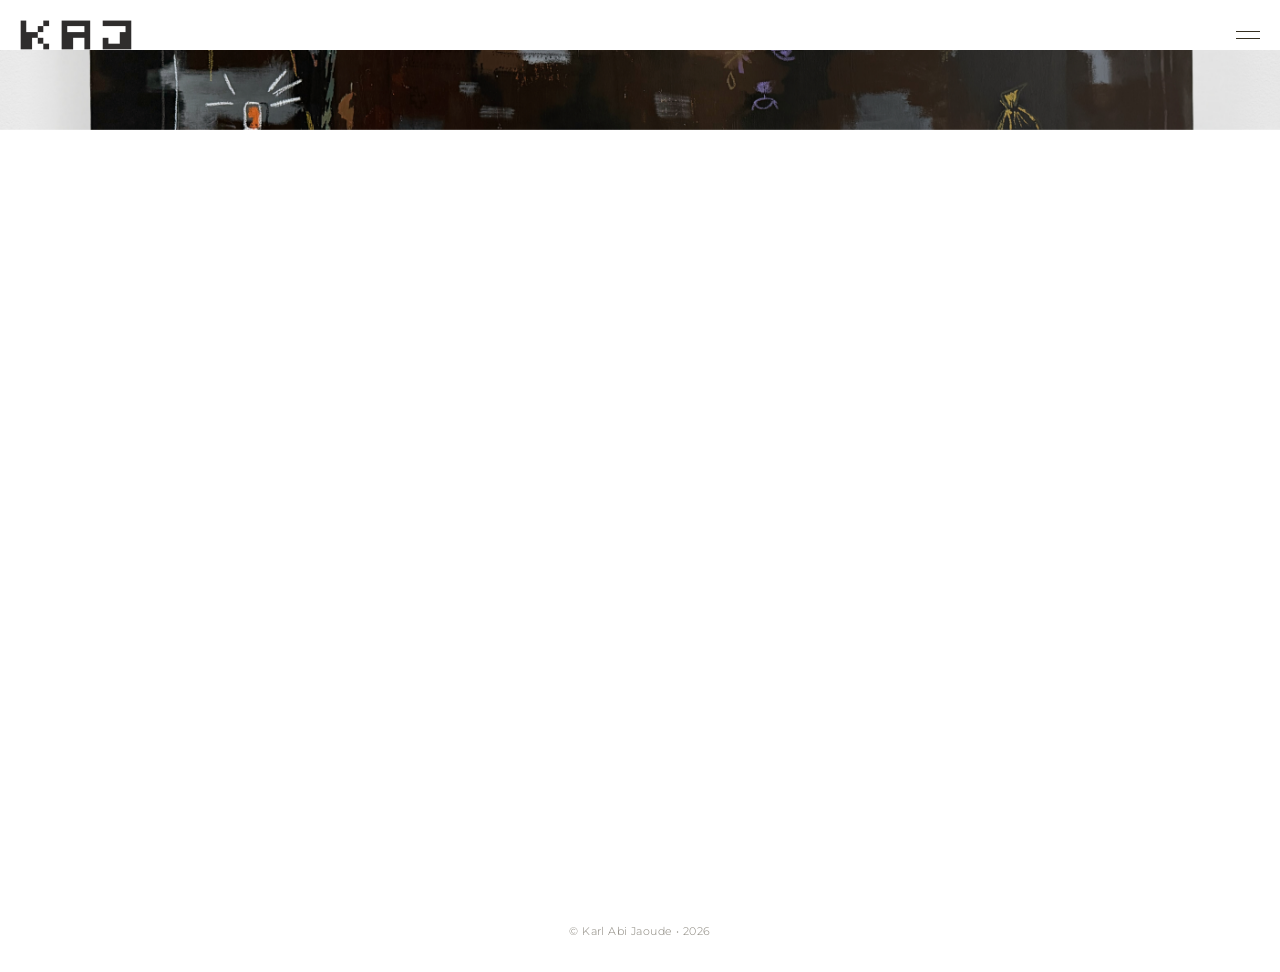
<file: canvas.html>
<!DOCTYPE html>
<html lang="en">
<head>
    <meta charset="UTF-8">
    <meta name="viewport" content="width=device-width, initial-scale=1.0, viewport-fit=cover">
    <meta http-equiv="Cache-Control" content="no-cache, no-store, must-revalidate">
    <meta http-equiv="Pragma" content="no-cache">
    <meta http-equiv="Expires" content="0">
    <meta name="description" content="Canvas paintings by KAJ (Karl AJ) — artist Karl Abi Jaoude, based in NYC, b. 2003.">
    <link rel="canonical" href="https://studiokaj.com/canvas.html">
    <link rel="me" href="https://www.instagram.com/karl.aj/">
    <meta property="og:type" content="website">
    <meta property="og:site_name" content="Studio KAJ">
    <meta property="og:title" content="Canvas | Studio KAJ — Karl AJ">
    <meta property="og:description" content="Canvas paintings at Studio KAJ by Karl AJ — artist Karl Abi Jaoude (KAJ).">
    <meta property="og:url" content="https://studiokaj.com/canvas.html">
    <meta property="og:image" content="https://studiokaj.com/assets/canvas-untitled.jpg?v=49">
    <meta property="og:image:alt" content="Canvas art — Studio KAJ, Karl AJ">
    <meta name="twitter:card" content="summary_large_image">
    <meta name="twitter:title" content="Canvas | Studio KAJ — Karl AJ">
    <meta name="twitter:description" content="Canvas paintings at Studio KAJ by Karl AJ — artist Karl Abi Jaoude (KAJ).">
    <meta name="twitter:image" content="https://studiokaj.com/assets/canvas-untitled.jpg?v=49">
    <title>Canvas | Studio KAJ — Karl AJ</title>
    <link rel="preconnect" href="https://fonts.googleapis.com">
    <link rel="preconnect" href="https://fonts.gstatic.com" crossorigin>
    <link href="https://fonts.googleapis.com/css2?family=Montserrat:ital,wght@0,100;0,200;0,300;1,100;1,200;1,300&display=swap" rel="stylesheet" media="print" onload="this.media='all'">
    <noscript><link href="https://fonts.googleapis.com/css2?family=Montserrat:ital,wght@0,100;0,200;0,300;1,100;1,200;1,300&display=swap" rel="stylesheet"></noscript>
    <link rel="preload" as="image" href="assets/canvas-untitled.jpg?v=49" fetchpriority="high">
    <link rel="stylesheet" href="logo-vars.css?v=4">
    <link rel="stylesheet" href="page-styles.css?v=54">
</head>
<body class="canvas-page">
    <a href="index.html" class="logo"><img src="assets/KAJ-Logo.webp?v=4" alt="Studio KAJ — Karl AJ (Karl Abi Jaoude)" width="1846" height="832" decoding="async"></a>
    <div class="menu-button" id="menuButton">
        <span></span>
        <span></span>
    </div>
    <div class="menu-popup" id="menuPopup">
        <div class="menu-popup-content">
            <a href="paper.html" class="menu-popup-item">WORKS</a>
            <a href="chair.html" class="menu-popup-item">CHAIR</a>
            <a href="shop.html" class="menu-popup-item">STORE</a>
        </div>
    </div>
    <div class="image-gallery">
        <div class="image-item collapsed" data-title="Untitled">
            <img src="assets/canvas-untitled.jpg?v=49" alt="Untitled" fetchpriority="high" decoding="async" width="5616" height="4212">
            <div class="image-title">Untitled</div>
        </div>
        <div class="image-item collapsed" data-title="Free Fight">
            <img src="assets/canvas-freefight.webp?v=49" alt="Free Fight" loading="lazy" decoding="async" width="7936" height="5952">
            <div class="image-title">Free Fight</div>
        </div>
        <div class="image-item collapsed" data-title="Palm3">
            <img src="assets/canvas-palm3.jpg?v=49" alt="Palm3" loading="lazy" decoding="async" width="4178" height="4244">
            <div class="image-title">Palm3</div>
        </div>
        <div class="image-item collapsed" data-title="Smirk">
            <img src="assets/canvas-smirk2.jpg?v=49" alt="Smirk" loading="lazy" decoding="async" width="4178" height="4244">
            <div class="image-title">Smirk</div>
        </div>
    </div>
    <footer class="site-footer" role="contentinfo">© Karl Abi Jaoude • 2026</footer>
    <script src="site-boot.js?v=11"></script>
    <script src="gallery.js?v=33" defer></script>
    <script src="menu.js?v=32" defer></script>
</body>
</html>
</file>
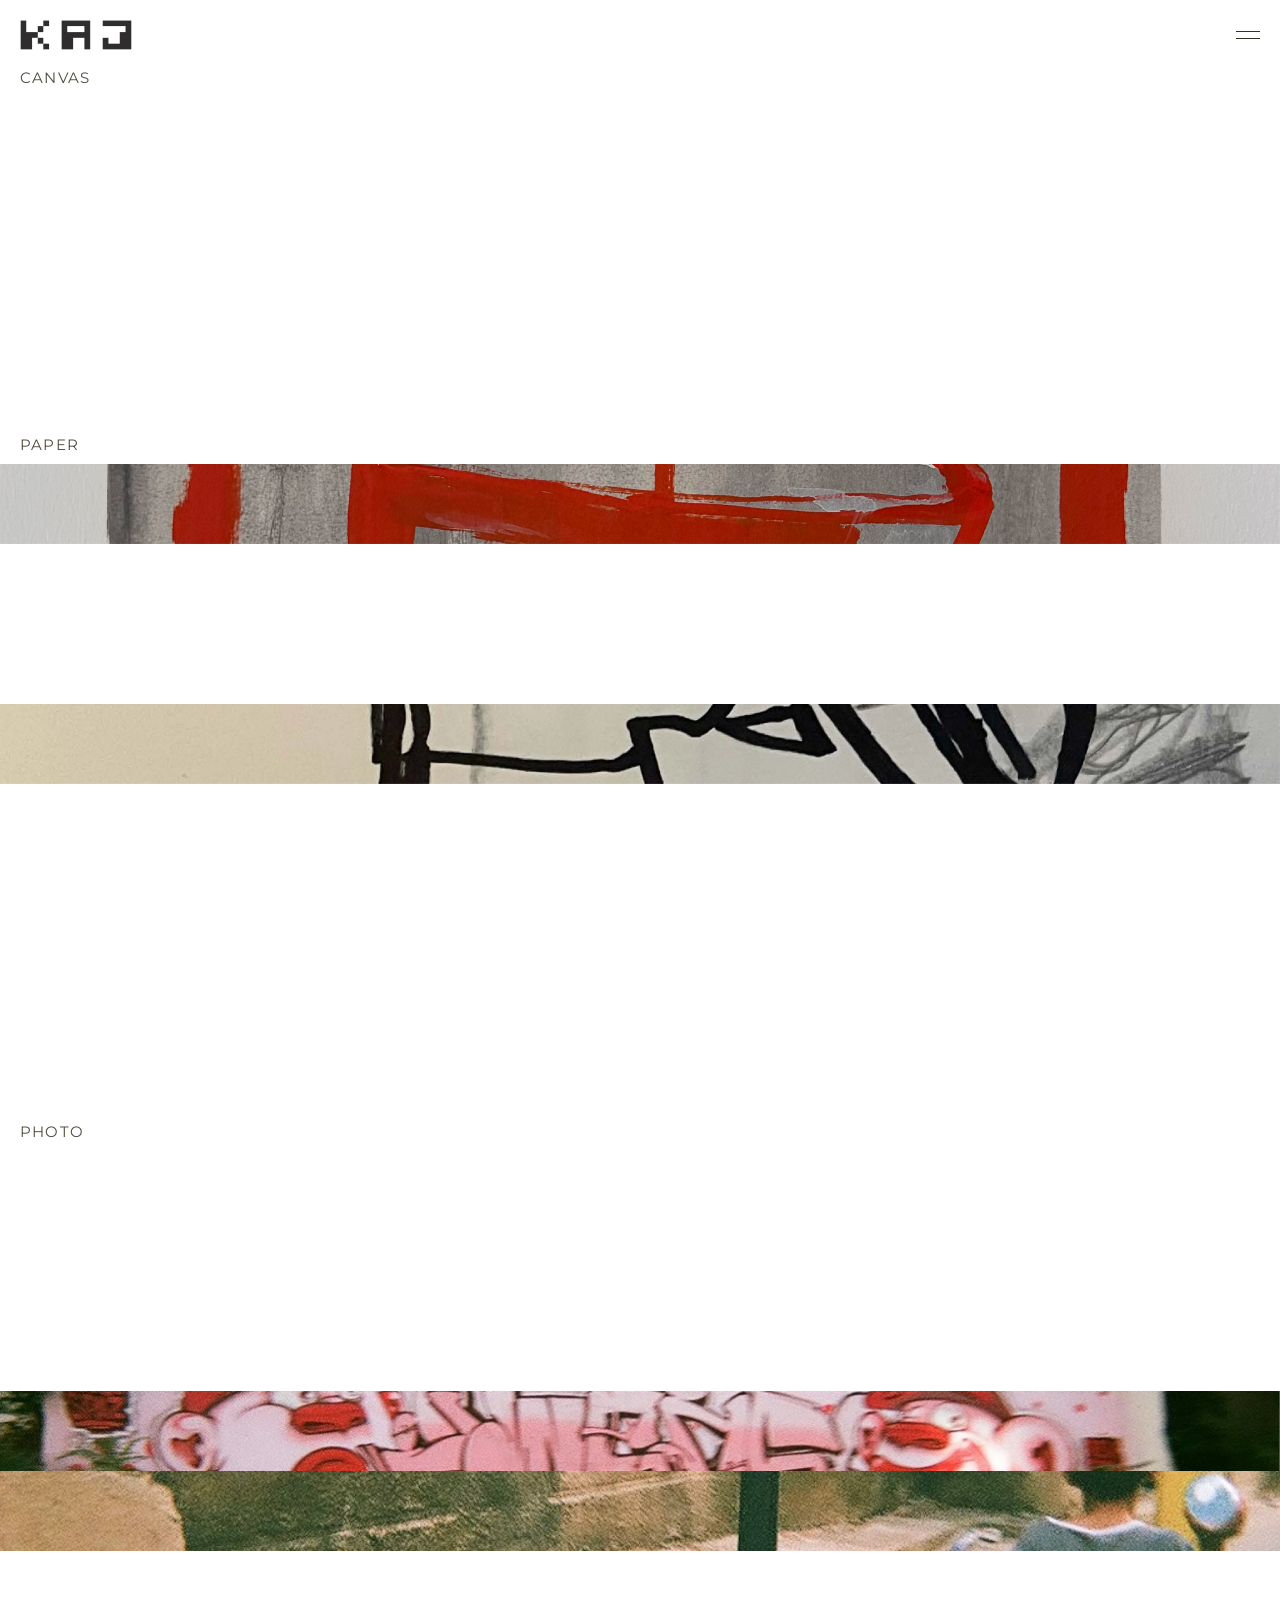
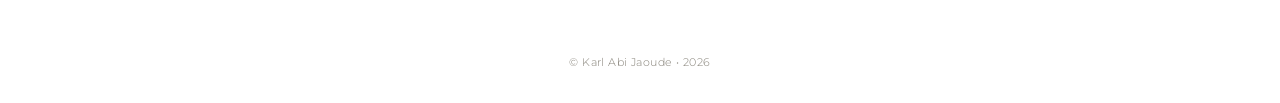
<file: paper.html>
<!DOCTYPE html>
<html lang="en">
<head>
    <meta charset="UTF-8">
    <meta name="viewport" content="width=device-width, initial-scale=1.0, viewport-fit=cover">
    <meta http-equiv="Cache-Control" content="no-cache, no-store, must-revalidate">
    <meta http-equiv="Pragma" content="no-cache">
    <meta http-equiv="Expires" content="0">
    <meta name="description" content="Works by KAJ (Karl AJ) — artist Karl Abi Jaoude, based in NYC, b. 2003. Canvas, paper, and photo.">
    <link rel="canonical" href="https://studiokaj.com/paper.html">
    <link rel="me" href="https://www.instagram.com/karl.aj/">
    <meta property="og:type" content="website">
    <meta property="og:site_name" content="Studio KAJ">
    <meta property="og:title" content="Works | Studio KAJ — Karl AJ">
    <meta property="og:description" content="Works at Studio KAJ by Karl AJ — artist Karl Abi Jaoude (KAJ). Canvas, paper, and photo.">
    <meta property="og:url" content="https://studiokaj.com/paper.html">
    <meta property="og:image" content="https://studiokaj.com/assets/paper1.webp?v=51">
    <meta property="og:image:alt" content="Paper art — Studio KAJ, Karl AJ">
    <meta name="twitter:card" content="summary_large_image">
    <meta name="twitter:title" content="Works | Studio KAJ — Karl AJ">
    <meta name="twitter:description" content="Works at Studio KAJ by Karl AJ — artist Karl Abi Jaoude (KAJ). Canvas, paper, and photo.">
    <meta name="twitter:image" content="https://studiokaj.com/assets/paper1.webp?v=51">
    <title>Works | Studio KAJ — Karl AJ</title>
    <link rel="preconnect" href="https://fonts.googleapis.com">
    <link rel="preconnect" href="https://fonts.gstatic.com" crossorigin>
    <link href="https://fonts.googleapis.com/css2?family=Montserrat:ital,wght@0,100;0,200;0,300;1,100;1,200;1,300&display=swap" rel="stylesheet" media="print" onload="this.media='all'">
    <noscript><link href="https://fonts.googleapis.com/css2?family=Montserrat:ital,wght@0,100;0,200;0,300;1,100;1,200;1,300&display=swap" rel="stylesheet"></noscript>
    <link rel="preload" as="image" href="assets/paper1.webp?v=51" fetchpriority="high">
    <link rel="stylesheet" href="logo-vars.css?v=4">
    <link rel="stylesheet" href="page-styles.css?v=54">
</head>
<body class="paper-page">
    <a href="index.html" class="logo"><img src="assets/KAJ-Logo.webp?v=4" alt="Studio KAJ — Karl AJ (Karl Abi Jaoude)" width="1846" height="832" decoding="async"></a>
    <div class="menu-button" id="menuButton">
        <span></span>
        <span></span>
    </div>
    <div class="menu-popup" id="menuPopup">
        <div class="menu-popup-content">
            <a href="paper.html" class="menu-popup-item">WORKS</a>
            <a href="chair.html" class="menu-popup-item">CHAIR</a>
            <a href="shop.html" class="menu-popup-item">STORE</a>
        </div>
    </div>
    <div class="image-gallery">
        <div class="image-section-label" id="canvas">Canvas</div>
        <div class="image-item collapsed" data-title="Untitled">
            <img src="assets/canvas-untitled.jpg?v=49" alt="Untitled" loading="lazy" decoding="async" width="5616" height="4212">
            <div class="image-title">Untitled</div>
        </div>
        <div class="image-item collapsed" data-title="Free Fight">
            <img src="assets/canvas-freefight.webp?v=49" alt="Free Fight" loading="lazy" decoding="async" width="7936" height="5952">
            <div class="image-title">Free Fight</div>
        </div>
        <div class="image-item collapsed" data-title="Palm3">
            <img src="assets/canvas-palm3.jpg?v=49" alt="Palm3" loading="lazy" decoding="async" width="4178" height="4244">
            <div class="image-title">Palm3</div>
        </div>
        <div class="image-item collapsed" data-title="Smirk">
            <img src="assets/canvas-smirk2.jpg?v=49" alt="Smirk" loading="lazy" decoding="async" width="4178" height="4244">
            <div class="image-title">Smirk</div>
        </div>
        <div class="image-section-label" id="paper">Paper</div>
        <div class="image-item collapsed" data-title="Untitled">
            <img src="assets/paper1.webp?v=51" alt="Untitled" fetchpriority="high" decoding="async" width="4284" height="5712">
            <div class="image-title">Untitled</div>
        </div>
        <div class="image-item collapsed" data-title="Untitled">
            <img src="assets/paper2.webp?v=51" alt="Untitled" loading="lazy" decoding="async" width="2400" height="1800">
            <div class="image-title">Untitled</div>
        </div>
        <div class="image-item collapsed" data-title="Untitled">
            <img src="assets/paper3.webp?v=51" alt="Untitled" loading="lazy" decoding="async" width="4032" height="3024">
            <div class="image-title">Untitled</div>
        </div>
        <div class="image-item collapsed" data-title="Untitled">
            <img src="assets/paper4.webp?v=51" alt="Untitled" loading="lazy" decoding="async" width="2265" height="3020">
            <div class="image-title">Untitled</div>
        </div>
        <div class="image-item collapsed" data-title="Untitled">
            <img src="assets/paper5.webp?v=51" alt="Untitled" loading="lazy" decoding="async" width="2664" height="3869">
            <div class="image-title">Untitled</div>
        </div>
        <div class="image-item collapsed" data-title="Untitled">
            <img src="assets/paper6.webp?v=51" alt="Untitled" loading="lazy" decoding="async" width="3531" height="5151">
            <div class="image-title">Untitled</div>
        </div>
        <div class="image-item collapsed" data-title="Untitled">
            <img src="assets/paper7.webp?v=51" alt="Untitled" loading="lazy" decoding="async" width="5712" height="4284">
            <div class="image-title">Untitled</div>
        </div>
        <div class="image-item collapsed" data-title="Untitled">
            <img src="assets/paper8.webp?v=51" alt="Untitled" loading="lazy" decoding="async" width="2265" height="3020">
            <div class="image-title">Untitled</div>
        </div>
        <div class="image-section-label" id="photo">Photo</div>
        <div class="image-item collapsed" data-title="Untitled">
            <img src="assets/photo3.webp" alt="Untitled" loading="lazy" decoding="async" width="100" height="80">
            <div class="image-title">Untitled</div>
        </div>
        <div class="image-item collapsed" data-title="Untitled">
            <img src="assets/photo4.webp" alt="Untitled" loading="lazy" decoding="async" width="100" height="80">
            <div class="image-title">Untitled</div>
        </div>
        <div class="image-item collapsed" data-title="Untitled">
            <img src="assets/photo5.webp" alt="Untitled" loading="lazy" decoding="async" width="100" height="80">
            <div class="image-title">Untitled</div>
        </div>
        <div class="image-item collapsed" data-title="Untitled">
            <img src="assets/photo6.webp" alt="Untitled" loading="lazy" decoding="async" width="100" height="80">
            <div class="image-title">Untitled</div>
        </div>
        <div class="image-item collapsed" data-title="Untitled">
            <img src="assets/photo7.webp" alt="Untitled" loading="lazy" decoding="async" width="100" height="80">
            <div class="image-title">Untitled</div>
        </div>
        <div class="image-item collapsed" data-title="Untitled">
            <img src="assets/photo8.webp" alt="Untitled" loading="lazy" decoding="async" width="100" height="80">
            <div class="image-title">Untitled</div>
        </div>
    </div>
    <footer class="site-footer" role="contentinfo">© Karl Abi Jaoude • 2026</footer>
    <script src="site-boot.js?v=11"></script>
    <script src="gallery.js?v=34" defer></script>
    <script src="menu.js?v=32" defer></script>
</body>
</html>
</file>
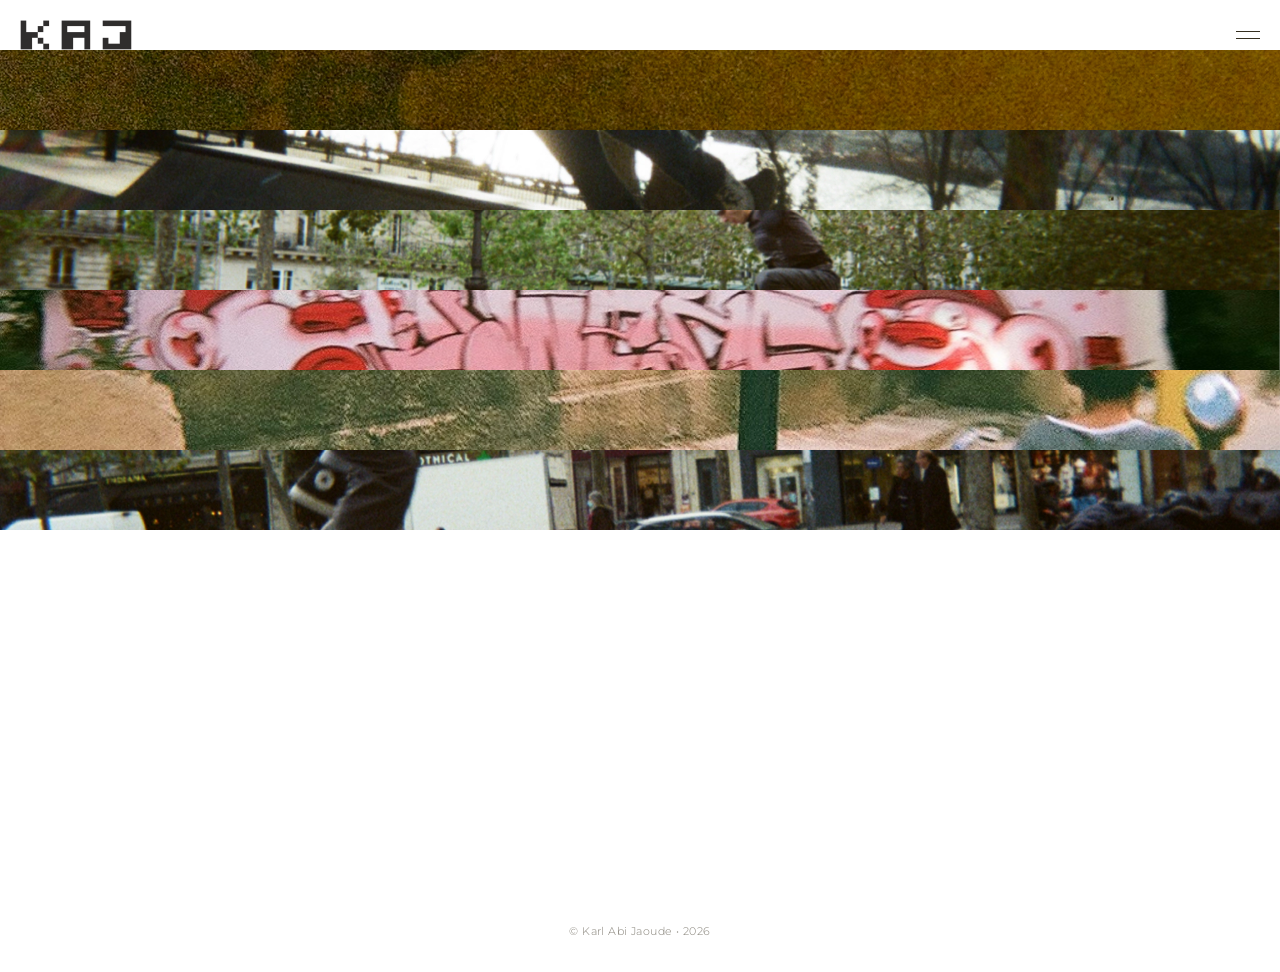
<file: photo.html>
<!DOCTYPE html>
<html lang="en">
<head>
    <meta charset="UTF-8">
    <meta name="viewport" content="width=device-width, initial-scale=1.0, viewport-fit=cover">
    <meta http-equiv="Cache-Control" content="no-cache, no-store, must-revalidate">
    <meta http-equiv="Pragma" content="no-cache">
    <meta http-equiv="Expires" content="0">
    <meta name="description" content="Photography by KAJ (Karl AJ) — artist Karl Abi Jaoude, based in NYC, b. 2003.">
    <link rel="canonical" href="https://studiokaj.com/photo.html">
    <link rel="me" href="https://www.instagram.com/karl.aj/">
    <meta property="og:type" content="website">
    <meta property="og:site_name" content="Studio KAJ">
    <meta property="og:title" content="Photo | Studio KAJ — Karl AJ">
    <meta property="og:description" content="Photography at Studio KAJ by Karl AJ — artist Karl Abi Jaoude (KAJ).">
    <meta property="og:url" content="https://studiokaj.com/photo.html">
    <meta property="og:image" content="https://studiokaj.com/assets/photo3.webp">
    <meta property="og:image:alt" content="Photography — Studio KAJ, Karl AJ">
    <meta name="twitter:card" content="summary_large_image">
    <meta name="twitter:title" content="Photo | Studio KAJ — Karl AJ">
    <meta name="twitter:description" content="Photography at Studio KAJ by Karl AJ — artist Karl Abi Jaoude (KAJ).">
    <meta name="twitter:image" content="https://studiokaj.com/assets/photo3.webp">
    <title>Photo | Studio KAJ — Karl AJ</title>
    <link rel="preconnect" href="https://fonts.googleapis.com">
    <link rel="preconnect" href="https://fonts.gstatic.com" crossorigin>
    <link href="https://fonts.googleapis.com/css2?family=Montserrat:ital,wght@0,100;0,200;0,300;1,100;1,200;1,300&display=swap" rel="stylesheet" media="print" onload="this.media='all'">
    <noscript><link href="https://fonts.googleapis.com/css2?family=Montserrat:ital,wght@0,100;0,200;0,300;1,100;1,200;1,300&display=swap" rel="stylesheet"></noscript>
    <link rel="preload" as="image" href="assets/photo3.webp" fetchpriority="high">
    <link rel="stylesheet" href="logo-vars.css?v=4">
    <link rel="stylesheet" href="page-styles.css?v=54">
</head>
<body>
    <a href="index.html" class="logo"><img src="assets/KAJ-Logo.webp?v=4" alt="Studio KAJ — Karl AJ (Karl Abi Jaoude)" width="1846" height="832" decoding="async"></a>
    <div class="menu-button" id="menuButton">
        <span></span>
        <span></span>
    </div>
    <div class="menu-popup" id="menuPopup">
        <div class="menu-popup-content">
            <a href="paper.html" class="menu-popup-item">WORKS</a>
            <a href="chair.html" class="menu-popup-item">CHAIR</a>
            <a href="shop.html" class="menu-popup-item">STORE</a>
        </div>
    </div>
    <div class="image-gallery">
        <div class="image-item collapsed" data-title="Untitled">
            <img src="assets/photo3.webp" alt="Untitled" fetchpriority="high" decoding="async" width="100" height="80">
            <div class="image-title">Untitled</div>
        </div>
        <div class="image-item collapsed" data-title="Untitled">
            <img src="assets/photo4.webp" alt="Untitled" loading="lazy" decoding="async" width="100" height="80">
            <div class="image-title">Untitled</div>
        </div>
        <div class="image-item collapsed" data-title="Untitled">
            <img src="assets/photo5.webp" alt="Untitled" loading="lazy" decoding="async" width="100" height="80">
            <div class="image-title">Untitled</div>
        </div>
        <div class="image-item collapsed" data-title="Untitled">
            <img src="assets/photo6.webp" alt="Untitled" loading="lazy" decoding="async" width="100" height="80">
            <div class="image-title">Untitled</div>
        </div>
        <div class="image-item collapsed" data-title="Untitled">
            <img src="assets/photo7.webp" alt="Untitled" loading="lazy" decoding="async" width="100" height="80">
            <div class="image-title">Untitled</div>
        </div>
        <div class="image-item collapsed" data-title="Untitled">
            <img src="assets/photo8.webp" alt="Untitled" loading="lazy" decoding="async" width="100" height="80">
            <div class="image-title">Untitled</div>
        </div>
    </div>
    <footer class="site-footer" role="contentinfo">© Karl Abi Jaoude • 2026</footer>
    <script src="site-boot.js?v=11"></script>
    <script src="gallery.js?v=31" defer></script>
    <script src="menu.js?v=32" defer></script>
</body>
</html>
</file>
<file: logo-vars.css>
/* === Logo layout — edit values below ===
   Base gap + optional notch (safe-area). Logo heights at three breakpoints.
   After saving, bump ?v= on logo-vars.css in every .html file (search: logo-vars.css). */

:root {
    /* Space from top: base gap + iPhone notch / Dynamic Island when present */
    --logo-inset-top: calc(20px + env(safe-area-inset-top, 0px));
    --logo-height: 30px;
    --header-bar-height: var(--logo-height);
    --header-stack-height: calc(var(--logo-inset-top) + var(--header-bar-height));
}

@media (max-width: 768px) {
    :root {
        --logo-height: 26px;
    }
}

@media (max-width: 480px) {
    :root {
        --logo-height: 22px;
    }
}
</file>
<file: page-styles.css>
* {
    margin: 0;
    padding: 0;
    box-sizing: border-box;
}

html, body {
    height: 100%;
}

body {
    background-color: #ffffff;
    min-height: 100vh;
    width: 100%;
}

.logo {
    position: absolute;
    top: var(--logo-inset-top);
    left: 0;
    padding: 0 20px 0 20px;
    display: flex;
    align-items: flex-start;
    height: var(--header-bar-height);
    text-decoration: none;
    z-index: 10;
    user-select: none;
    -webkit-user-select: none;
    -moz-user-select: none;
    -ms-user-select: none;
    outline: none;
}

.logo img {
    height: var(--logo-height);
    width: auto;
    display: block;
    object-fit: contain;
    object-position: top center;
}

.menu-button {
    position: absolute;
    top: var(--logo-inset-top);
    right: 0;
    padding: 0 20px 0 20px;
    display: flex;
    flex-direction: column;
    justify-content: center;
    align-items: center;
    gap: 6px;
    height: var(--header-bar-height);
    cursor: pointer;
    z-index: 100;
    transition: transform 0.3s ease;
}

.menu-button span {
    width: 24px;
    height: 1px;
    background-color: #201908;
    display: block;
    transition: all 0.3s ease;
    opacity: 0.9;
}

.menu-button:hover span {
    opacity: 1;
}

.menu-button.active span {
    background-color: #ffffff;
}

.menu-button.active span:nth-child(1) {
    transform: rotate(45deg) translate(6px, 6px);
}

.menu-button.active span:nth-child(2) {
    transform: rotate(-45deg) translate(6px, -6px);
}

.menu-popup {
    position: fixed;
    top: 0;
    left: 0;
    width: 100%;
    height: 100%;
    background-color: #353029;
    z-index: 99;
    display: flex;
    align-items: center;
    justify-content: center;
    opacity: 0;
    visibility: hidden;
    transition: opacity 0.3s ease, visibility 0.3s ease;
}

.menu-popup.active {
    opacity: 1;
    visibility: visible;
}

.menu-popup-content {
    display: flex;
    flex-direction: column;
    align-items: center;
    justify-content: center;
    gap: 30px;
}

.menu-popup-item {
    font-family: 'Montserrat', sans-serif;
    font-weight: 200;
    font-size: 24px;
    color: rgba(255, 255, 255, 0.9);
    letter-spacing: 0.05em;
    text-decoration: none;
    opacity: 0.8;
    transition: opacity 0.3s ease, transform 0.3s ease;
    transform: translateY(20px);
}

.menu-popup.active .menu-popup-item {
    transform: translateY(0);
}

.menu-popup-item:nth-child(1) { transition-delay: 0.05s; }
.menu-popup-item:nth-child(2) { transition-delay: 0.1s; }
.menu-popup-item:nth-child(3) { transition-delay: 0.15s; }
.menu-popup-item:nth-child(4) { transition-delay: 0.2s; }
.menu-popup-item:nth-child(5) { transition-delay: 0.25s; }

.menu-popup-item:hover {
    opacity: 1;
}

@media (max-width: 768px) {
    .menu-popup-item {
        font-size: 20px;
    }
}

.image-gallery {
    display: flex;
    flex-direction: column;
    width: 100%;
    min-height: 100vh;
    overflow-y: auto;
    padding-top: var(--header-stack-height);
    contain: layout style;
}

.image-section-label {
    width: 100%;
    font-family: 'Montserrat', sans-serif;
    font-weight: 400;
    font-size: 15px;
    letter-spacing: 0.08em;
    text-transform: uppercase;
    color: rgba(32, 25, 8, 0.78);
    padding: 18px 20px 10px;
}

.image-item {
    width: 100%;
    min-height: 80px;
    max-height: 80px;
    display: flex;
    flex-direction: column;
    align-items: center;
    justify-content: flex-start;
    overflow: hidden;
    cursor: pointer;
    transition: max-height 0.3s cubic-bezier(0.4, 0, 0.2, 1);
    position: relative;
    flex-shrink: 0;
    -webkit-tap-highlight-color: transparent;
    touch-action: pan-y;
    -webkit-transform: translateZ(0);
    transform: translateZ(0);
    will-change: max-height;
}

.image-item.collapsed {
    max-height: 80px;
}

.image-item.expanded {
    /* Tall portrait assets need headroom; 2000px clipped wide-viewport expands */
    max-height: 12000px;
}

.image-item img {
    width: 100%;
    height: 100%;
    min-height: 80px;
    object-fit: cover;
    object-position: center center;
    display: block;
    flex-shrink: 0;
    transition: object-fit 0.3s cubic-bezier(0.4, 0, 0.2, 1), height 0.3s cubic-bezier(0.4, 0, 0.2, 1), object-position 0.3s cubic-bezier(0.4, 0, 0.2, 1);
    image-rendering: -webkit-optimize-contrast;
    image-rendering: crisp-edges;
    -webkit-transform: translateZ(0);
    transform: translateZ(0);
}

.paper-page .image-item img,
.canvas-page .image-item img {
    image-rendering: auto;
}

.image-item.expanded img {
    height: auto !important;
    min-height: 80px;
    max-height: none;
    object-fit: contain;
    width: 100%;
}

/* Canvas page specific: collapsed images at 80px */
.canvas-page .image-item.collapsed img {
    height: 80px !important;
    min-height: 80px !important;
    object-position: center center !important;
}

/* Ensure collapsed images always center on all devices */
.image-item.collapsed img {
    height: 80px !important;
    min-height: 80px !important;
    object-position: center center !important;
    object-fit: cover !important;
}

.image-title {
    font-family: 'Montserrat', sans-serif;
    font-weight: 100;
    font-size: 16px;
    font-style: italic;
    color: #201908;
    padding: 0 20px;
    text-align: center;
    opacity: 0;
    max-height: 0;
    overflow: hidden;
    transition: opacity 0.3s cubic-bezier(0.4, 0, 0.2, 1), max-height 0.3s cubic-bezier(0.4, 0, 0.2, 1), padding 0.3s cubic-bezier(0.4, 0, 0.2, 1);
}

.image-item.expanded .image-title {
    opacity: 1;
    max-height: 200px;
    padding: 20px;
}

.image-title .title-year {
    font-style: normal;
}

.site-footer {
    font-family: 'Montserrat', sans-serif;
    font-weight: 300;
    font-size: 11px;
    line-height: 1.45;
    letter-spacing: 0.04em;
    color: rgba(32, 25, 8, 0.55);
    text-align: center;
    padding: 24px 16px 32px;
    width: 100%;
}

body.shop-page .site-footer {
    color: rgba(255, 255, 255, 0.45);
    position: fixed;
    bottom: 0;
    left: 0;
    right: 0;
    padding-bottom: max(20px, env(safe-area-inset-bottom, 0px));
}

/* Chair page - single full-width image */
.chair-gallery {
    display: flex;
    align-items: center;
    justify-content: center;
    width: 100%;
    height: calc(100vh - var(--header-stack-height));
    margin-top: var(--header-stack-height);
    overflow: hidden;
}

.chair-gallery img {
    width: 100%;
    height: 100%;
    object-fit: contain;
}

@media (max-width: 768px) {
    .chair-gallery {
        height: auto;
        min-height: calc(100vh - var(--header-stack-height));
    }

    .chair-gallery img {
        height: calc(100vh - var(--header-stack-height));
        min-height: calc(100vh - var(--header-stack-height));
    }
}
</file>
